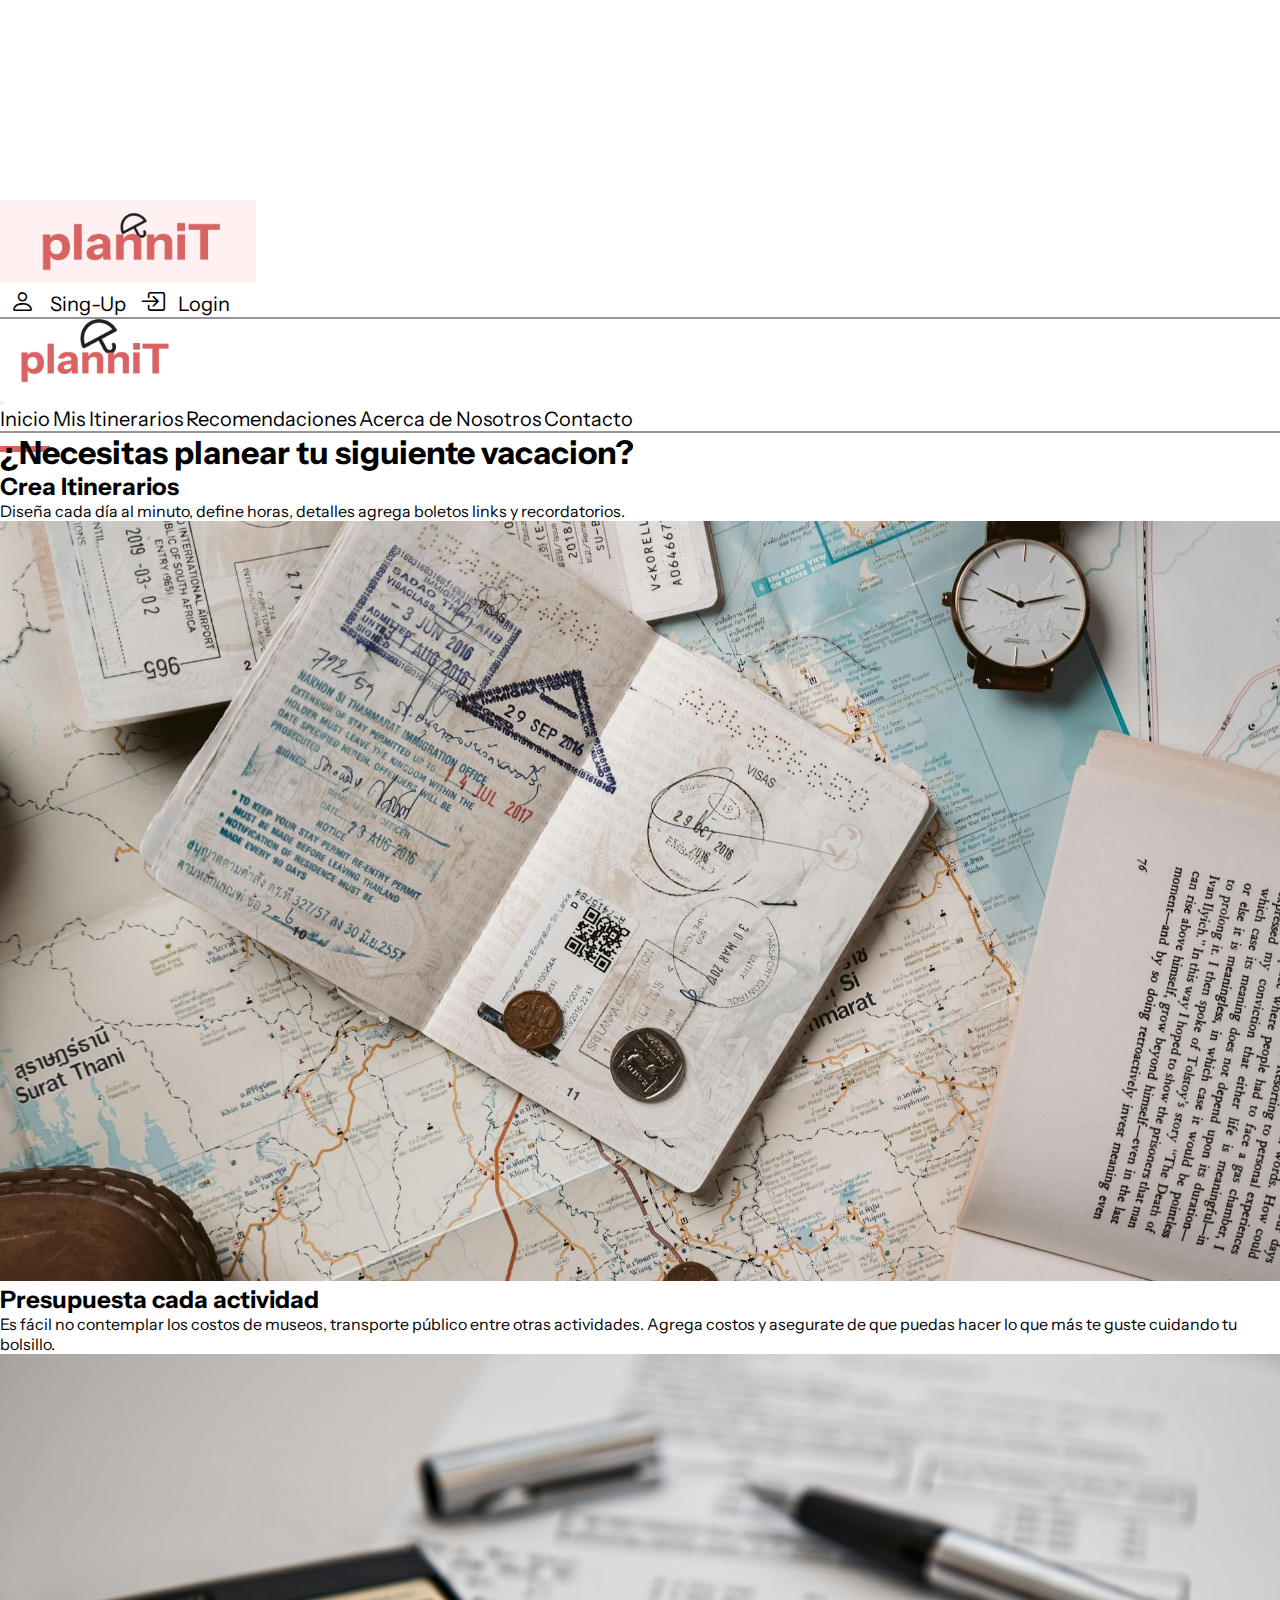
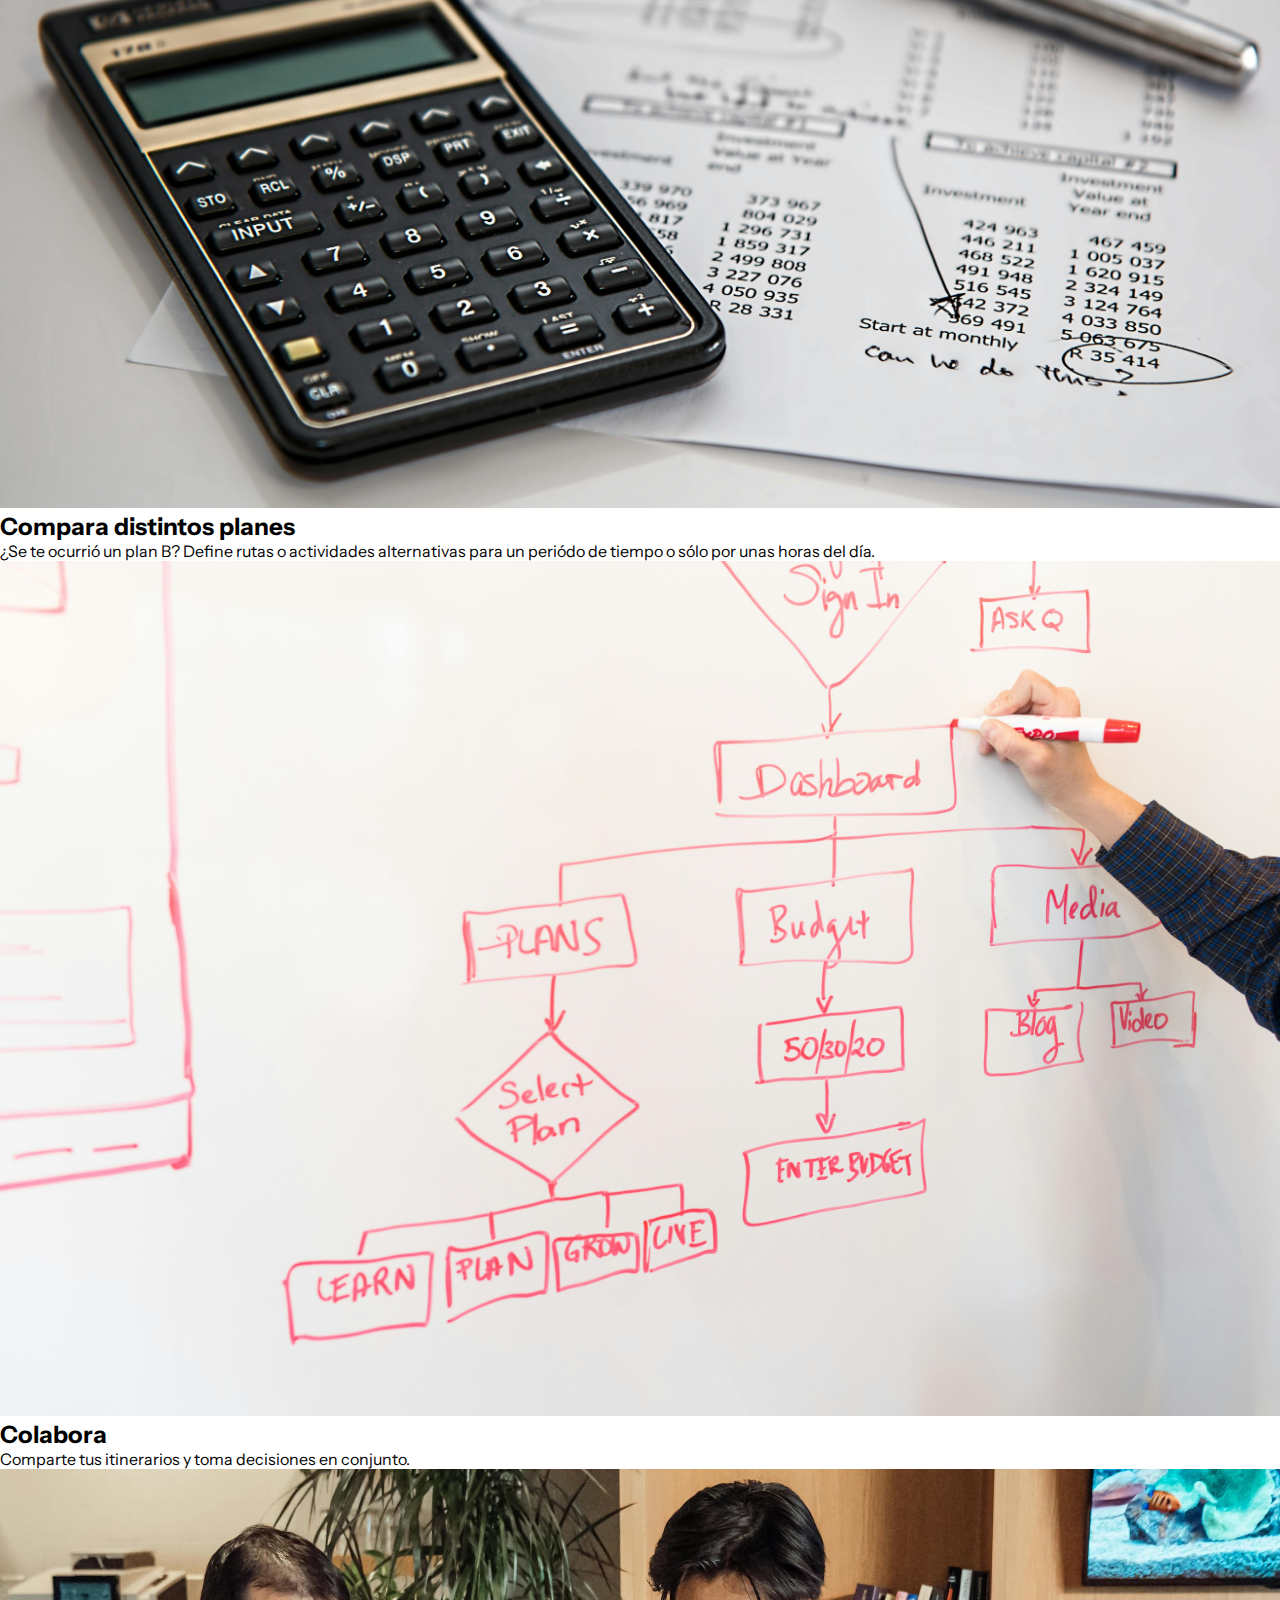
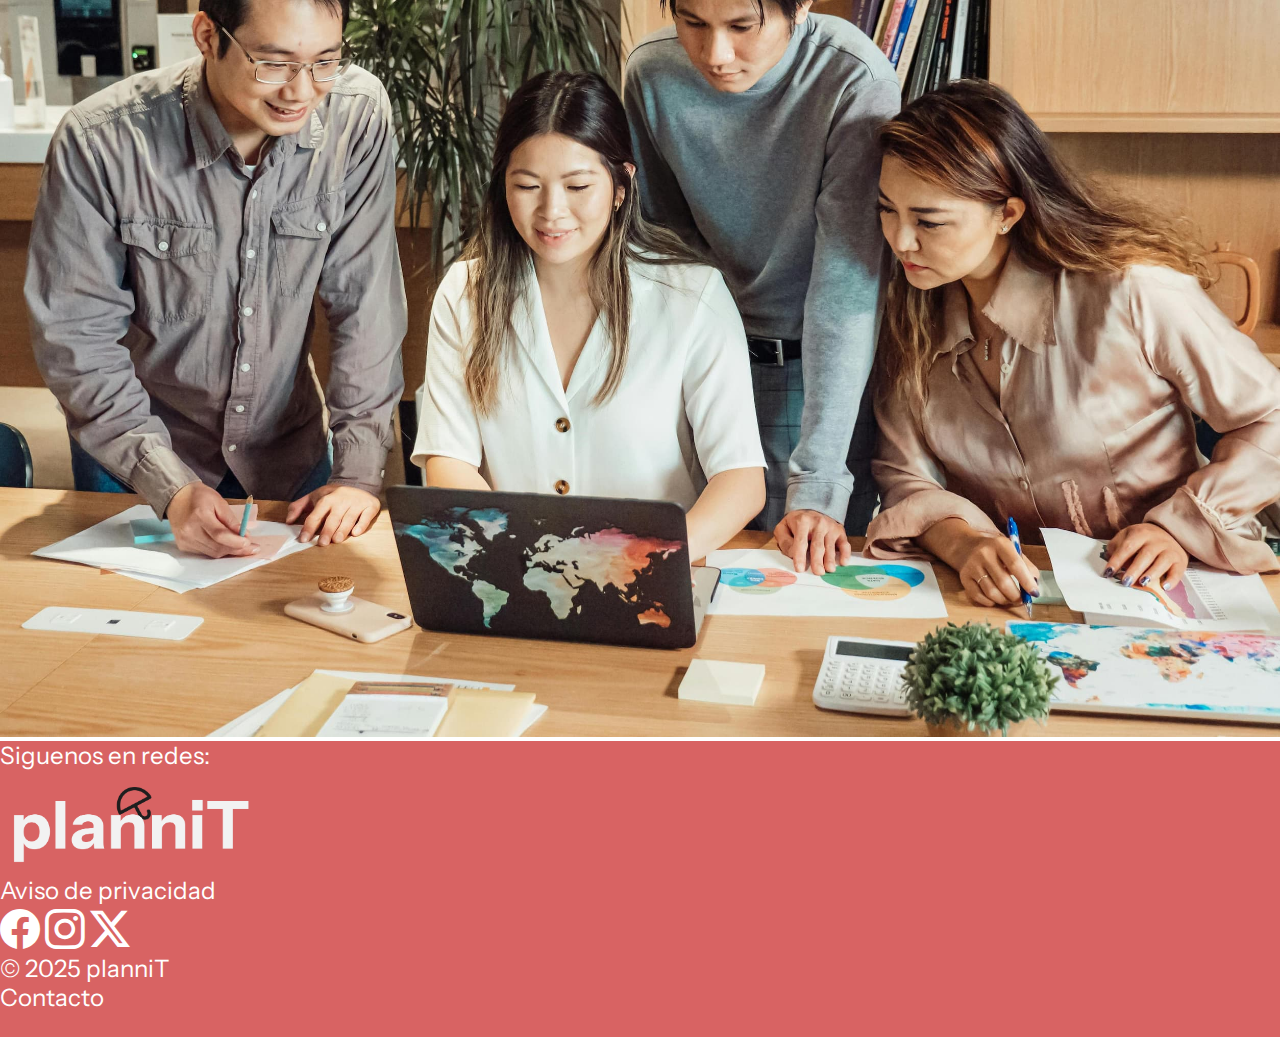
<file: index.html>
<!DOCTYPE html>
<html lang="es">

<head>
    <meta charset="UTF-8">
    <meta name="viewport" content="width=device-width, initial-scale=1.0">
    <!-- Bootstrap -->
    <link href="https://cdn.jsdelivr.net/npm/bootstrap@5.3.7/dist/css/bootstrap.min.css" rel="stylesheet"
        integrity="sha384-LN+7fdVzj6u52u30Kp6M/trliBMCMKTyK833zpbD+pXdCLuTusPj697FH4R/5mcr" crossorigin="anonymous">
    <!-- bootstrap Icons -->
    <link rel="stylesheet" href="https://cdn.jsdelivr.net/npm/bootstrap-icons@1.13.1/font/bootstrap-icons.min.css">
    <!-- Animate -->
    <link rel="stylesheet" href="https://cdnjs.cloudflare.com/ajax/libs/animate.css/4.1.1/animate.min.css"/>
    <!-- Styles -->
    <link rel="stylesheet" href=".\styles\styles.css">

    <title>PlanniT | Planeador de Actividades</title>

</head>

<body>
    <header>
        <nav class="fixed-top">
            <div class=" container navbar-expand-lg">
                <div class="navbar collapse navbar-collapse">
                    <a class="navbar-brand" href="#"><img class="logo" src=".\assets\logo.png" alt=""></a>

                    <div class="d-flex justify-content-end align-items-center">
                        <a class="bi bi-person nav-icon " href="#"> </a>
                        <a class="nav-account-text" href="#">Sing-Up </a>
                        <a class="bi bi-box-arrow-in-right nav-icon" href="#"></a>
                        <a class="nav-account-text" href="#">Login</a>
                    </div>

                </div>
            </div>

            </div>

            <div class="navbar nav-style navbar-expand-lg">

                <div class="navbar-toggler mobile-nav">
                    <a class="" href=".\index.html"><img class="logo-mobile" src=".\assets\logoWhite.png"
                            alt=""></a>
                </div>

                <button class="navbar-toggler" type="button" data-bs-toggle="collapse"
                    data-bs-target="#navbarPages" aria-controls="navbarPages" aria-expanded="false"
                    aria-label="Toggle navigation">
                    <span class="navbar-toggler-icon"></span>
                </button>


                <div class="container">
                    <div class="collapse navbar-collapse nav-fill" id="navbarPages">
                        <a class="nav-link nav-active-margin " aria-current="page" href="#">Inicio</a>
                        <a class="nav-link" href=".\pages\misItinerarios.html">Mis Itinerarios</a>
                        <a class="nav-link" href=".\pages\Recomendaciones.html">Recomendaciones</a>
                        <a class="nav-link" href=".\pages\acercaDeNosotros.html">Acerca de Nosotros</a>
                        <a class="nav-link" href=".\pages\Contacto.html">Contacto</a>
                    </div>
                </div>

            </div>

        </nav>


    </header>

    <main>
        <section class="container description-page">
            <div class="row">

                <h1 class="col-12 title-page">
                    ¿Necesitas planear tu siguiente vacacion?
                </h1>


                <div class="col-12 col-md-7 ">
                    <h2>
                        Crea Itinerarios
                    </h2>
                    <p>
                        Diseña cada día al minuto, define horas, detalles agrega boletos links y recordatorios.
                    </p>
                </div>

                <div class="col-12 col-md-5">
                    <img class="index-main-image" src=".\assets\planear.jpg" alt="">
                </div>

                <article class="col-12 col-md-7">
                    <h2>
                        Presupuesta cada actividad
                    </h2>
                    <p>
                        Es fácil no contemplar los costos de museos, transporte público entre otras actividades. Agrega
                        costos y asegurate de que puedas hacer lo que más te guste cuidando tu bolsillo.
                    </p>
                </article>

                <div class="col-12 col-md-5">
                    <img class="index-main-image" src=".\assets\presupuestar.jpg" alt="">
                </div>




                <article class="col-12 col-md-7">
                    <h2>
                        Compara distintos planes
                    </h2>
                    <p>
                        ¿Se te ocurrió un plan B? Define rutas o actividades alternativas para un periódo de tiempo o
                        sólo
                        por unas horas del día.
                    </p>
                </article>

                <div class="col-12 col-md-5">
                    <img class="index-main-image" src=".\assets\comparar.jpg" alt="">
                </div>

                <div class="col-12 col-md-7">
                    <h2>
                        Colabora
                    </h2>
                    <p>
                        Comparte tus itinerarios y toma decisiones en conjunto.
                    </p>
                </div>
                <div class="col-12 col-md-5">
                    <img class="index-main-image" src=".\assets\decisiones.jpg" alt="">
                </div>

            </div>

        </section>
        
    </main>

    <footer>
        <section class="container">
            <div class="row">
                <article class="col-4 d-flex justify-content-center align-items-end">
                    <p>Siguenos en redes:</p>
                </article>

                <div class="col-4 d-flex justify-content-center align-items-center">
                    <img src=".\assets\logoAlt.png" alt="" class="logo">

                </div>

                <article class="col-4 d-flex justify-content-center align-items-end">
                    <p>Aviso de privacidad</p>
                </article>

                <article class="col-4 d-flex justify-content-evenly align-items-center">
                        <a class="bi bi-facebook footer-social-links" href="https://www.facebook.com/" target="_blank"></a>
                        <a class="bi bi-instagram footer-social-links" href="https://www.instagram.com/" target="_blank"></a>
                        <a class="bi bi-twitter-x footer-social-links" href="https://x.com/" target="_blank"></a>
                </article>

                <article class="col-4 d-flex justify-content-center align-items-center">
                    <p>© 2025 planniT</p>
                </article>

                <article class="col-4 d-flex justify-content-center align-items-center">
                    <p><a href=".\pages\Contacto.html" class="nav-link-footer">Contacto</a></p>
                </article>

            </div>
        </section>

    </footer>

    <script src="https://cdn.jsdelivr.net/npm/bootstrap@5.3.7/dist/js/bootstrap.bundle.min.js"
        integrity="sha384-ndDqU0Gzau9qJ1lfW4pNLlhNTkCfHzAVBReH9diLvGRem5+R9g2FzA8ZGN954O5Q"
        crossorigin="anonymous"></script>
</body>

</html>
</file>
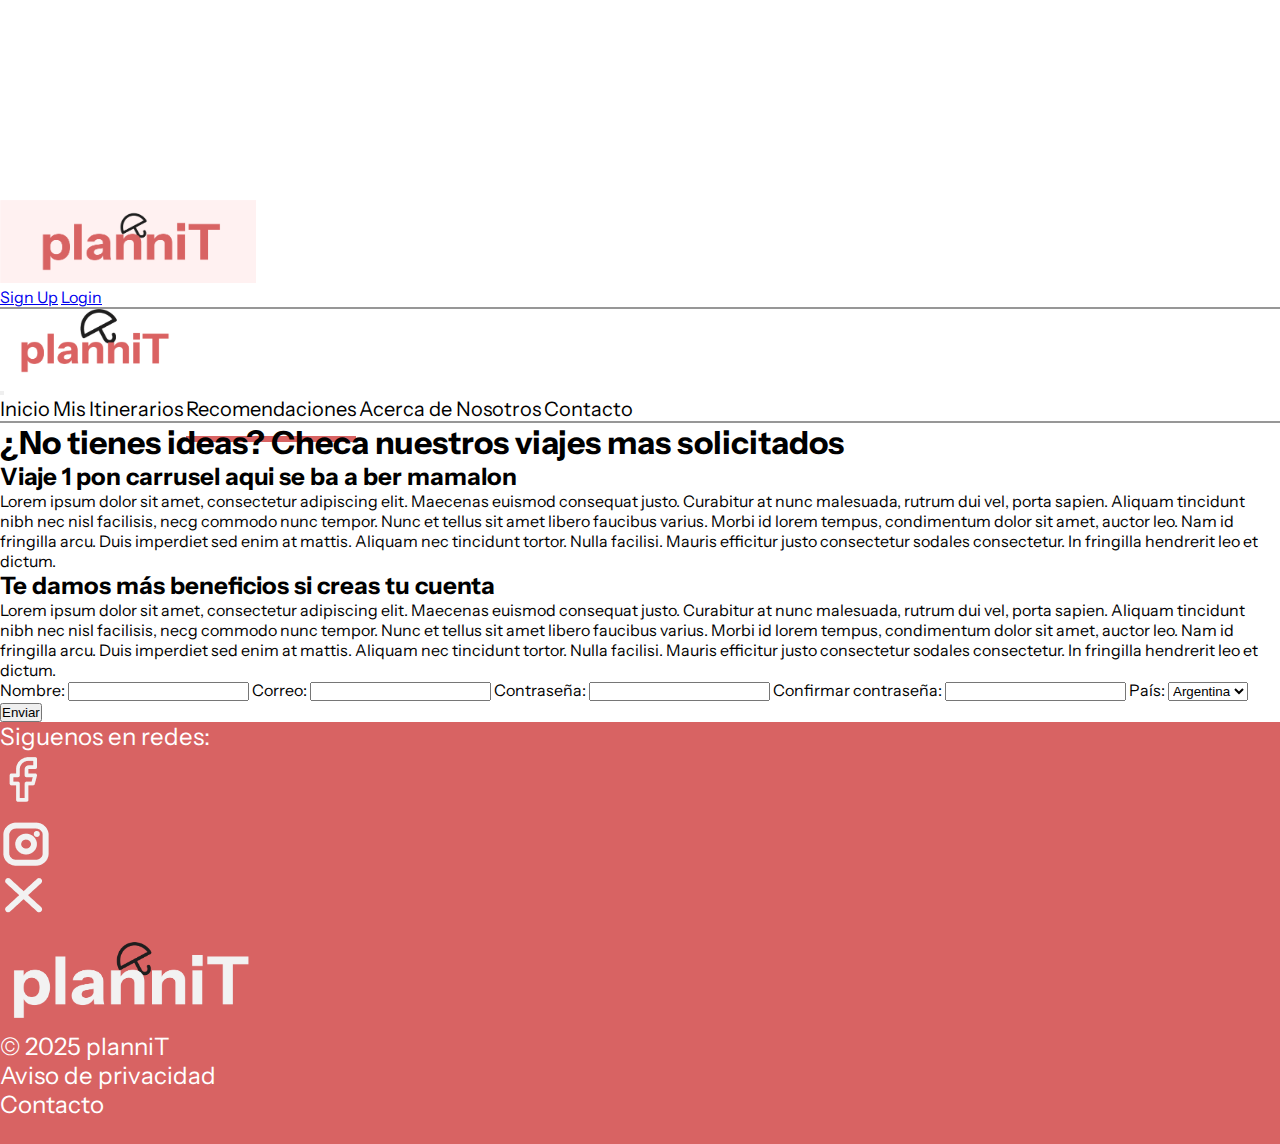
<file: pages/Recomendaciones.html>
<!DOCTYPE html>
<html lang="en">

<head>
    <meta charset="UTF-8">
    <meta name="viewport" content="width=device-width, initial-scale=1.0">
    <title>PlanniT | Recomendaciones</title>
    <link href="https://cdn.jsdelivr.net/npm/bootstrap@5.3.7/dist/css/bootstrap.min.css" rel="stylesheet"
        integrity="sha384-LN+7fdVzj6u52u30Kp6M/trliBMCMKTyK833zpbD+pXdCLuTusPj697FH4R/5mcr" crossorigin="anonymous">
    <link rel="stylesheet" href="..\styles\styles.css">

</head>

<body>
    <header>
        <nav >
            <div class="navbar navbar-expand-lg container">
                <div class="collapse navbar-collapse">
                    <div class="navbar-header justify-content-center">
                        <a class="navbar-brand" href="..\index.html"><img class="logo" src="..\assets\logo.png" alt=""></a>
                    </div>

                    <div class="navbar-right"> 
                        <a href="#"><span class="glyphicon glyphicon-user"></span> Sign Up</a>
                        <a href="#"><span class="glyphicon glyphicon-log-in"></span> Login</a>
                    </div>
                </div>

            </div>

            <div class="navbar navbar-expand-lg nav-style container">
                <div class="navbar-toggler ">
                    <a class="navbar-brand " href="..\index.html"> 
                        <img class="logo-mobile" src="..\assets\logoWhite.png" alt="">
                    </a>
                </div>

                <button class="navbar-toggler" type="button" data-bs-toggle="collapse"
                        data-bs-target="#navbarPages" aria-controls="navbarPages" aria-expanded="false"
                        aria-label="Toggle navigation">
                        <span class="navbar-toggler-icon"></span>
                </button>

                <div class="collapse navbar-collapse nav-fill" id="navbarPages">

                    <a class="nav-link" aria-current="page" href="..\index.html">Inicio</a>
                    <a class="nav-link" href="..\pages\misItinerarios.html">Mis Itinerarios</a>
                    <a class="nav-link nav-active-margin" href="#">Recomendaciones</a>
                    <a class="nav-link" href="..\pages\acercaDeNosotros.html">Acerca de Nosotros</a>
                    <a class="nav-link" href="..\pages\Contacto.html">Contacto</a>
                </div>
            </div>
        </nav>
    </header>

    <main>
        <section class="container">
            <div class="row">
                <h1 class="col-12">
                    <p class="title-page">¿No tienes ideas? Checa nuestros viajes mas solicitados</p>
                </h1>             
            </div>

            <article>
                
                <h2>Viaje 1 pon carrusel aqui se ba a ber mamalon</h2>
                <p>
                    Lorem ipsum dolor sit amet, consectetur adipiscing elit. Maecenas euismod consequat justo. Curabitur at
                    nunc malesuada, rutrum dui vel, porta sapien. Aliquam tincidunt nibh nec nisl facilisis, necg commodo
                    nunc tempor. Nunc et tellus sit amet libero faucibus varius. Morbi id lorem tempus, condimentum dolor
                    sit amet, auctor leo. Nam id fringilla arcu. Duis imperdiet sed enim at mattis. Aliquam nec tincidunt
                    tortor. Nulla facilisi. Mauris efficitur justo consectetur sodales consectetur. In fringilla hendrerit
                    leo et dictum.
                </p>

            </article>

            <article>
                
                <h2>Te damos más beneficios si creas tu cuenta</h2>
                <p>
                    Lorem ipsum dolor sit amet, consectetur adipiscing elit. Maecenas euismod consequat justo. Curabitur at
                    nunc malesuada, rutrum dui vel, porta sapien. Aliquam tincidunt nibh nec nisl facilisis, necg commodo
                    nunc tempor. Nunc et tellus sit amet libero faucibus varius. Morbi id lorem tempus, condimentum dolor
                    sit amet, auctor leo. Nam id fringilla arcu. Duis imperdiet sed enim at mattis. Aliquam nec tincidunt
                    tortor. Nulla facilisi. Mauris efficitur justo consectetur sodales consectetur. In fringilla hendrerit
                    leo et dictum.
                </p>

            </article>

            <div>

                <form action="">
                    <label class="field-submit-bold" for="nombre">Nombre:</label>
                    <input type="text" name="nombre" id="">

                    <label class="field-submit-bold" for="correo">Correo:</label>
                    <input type="text" name="correo" id="">

                    <label class="field-submit-bold" for="contraseña">Contraseña:</label>
                    <input type="password" name="contraseña">

                    <label class="field-submit-bold" for="confContraseña">Confirmar contraseña:</label>
                    <input type="password" name="confContraseña">

                    <label class="field-submit-bold" for="pais">País:</label>
                    <select name="pais" id="">
                        <option value="Argentina">Argentina</option>
                        <option value="Brasil">Brasil</option>
                        <option value="Colombia">Colombia</option>
                        <option value="Chile">Chile</option>
                        <option value="Ecuador">Ecuador</option>
                        <option value="México">México</option>
                    </select>

                    <input class="enviar-boton" type="submit" value="Enviar">

                </form>

            </div>

        </section>

    </main>

    <footer>
        <section class="container">
            <div class="row">
                <article class="col-4">
                    <p>Siguenos en redes:</p>
                    <nav>
                        <ul>
                            <li class="nav-li"><a href="https://www.facebook.com/" target="_blank"><img
                                        src="..\assets\fb.png" alt=""></a></li>
                            <li class="nav-li"><a href="https://www.instagram.com/" target="_blank"><img
                                        src="..\assets\ig.png" alt=""></a></li>
                            <li class="nav-li"><a href="https://x.com/" target="_blank"><img src="..\assets\x.png"
                                        alt=""></a>
                            </li>
                        </ul>
                    </nav>
                </article>

                <div class="col-4">
                    <img src="..\assets\logoAlt.png" alt="" class="logo">
                    <p>© 2025 planniT</p>
                </div>

                <article class="col-4">
                    <p>Aviso de privacidad</p>
                    <p><a href="..\pages\Contacto.html" class="nav-link-footer">Contacto</a></p>
                </article>
            </div>
        </section>

    </footer>

    <script src="https://cdn.jsdelivr.net/npm/bootstrap@5.3.7/dist/js/bootstrap.bundle.min.js"
        integrity="sha384-ndDqU0Gzau9qJ1lfW4pNLlhNTkCfHzAVBReH9diLvGRem5+R9g2FzA8ZGN954O5Q"
        crossorigin="anonymous"></script>

</body>

</html>
</file>
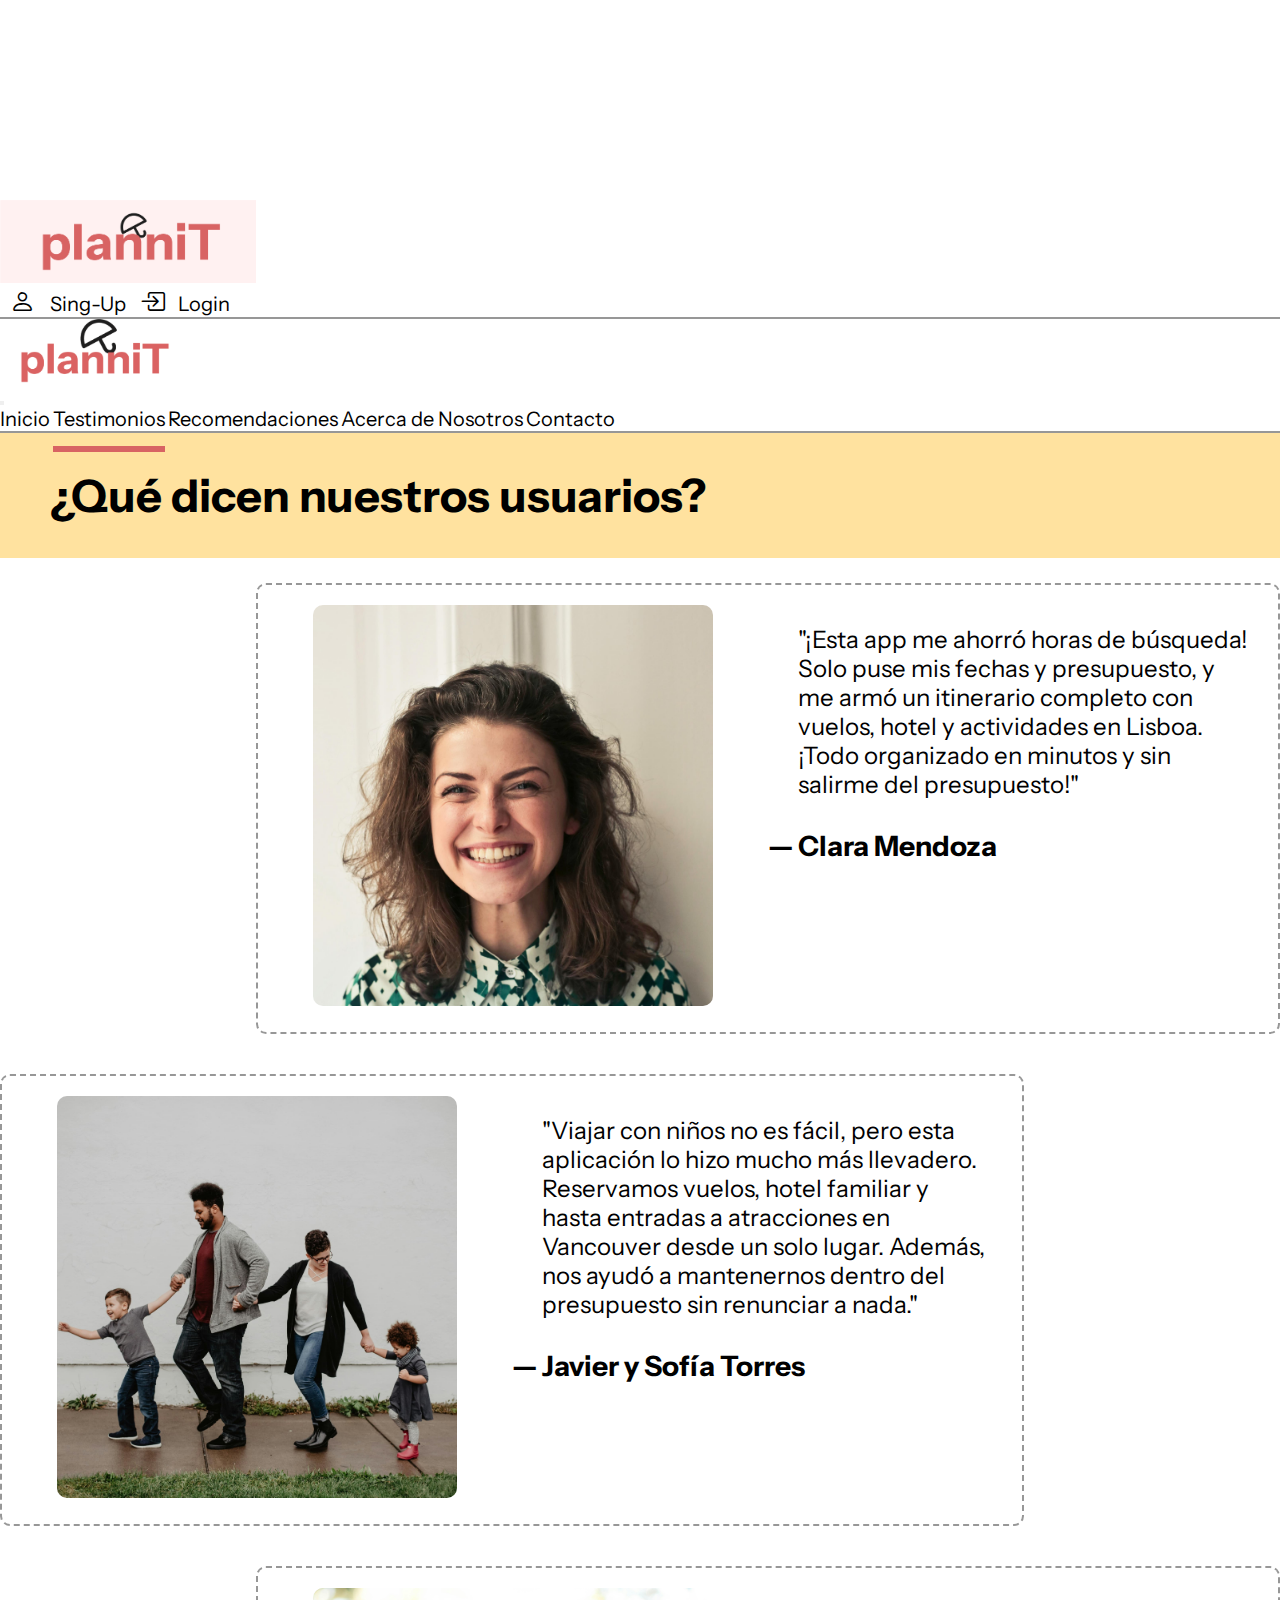
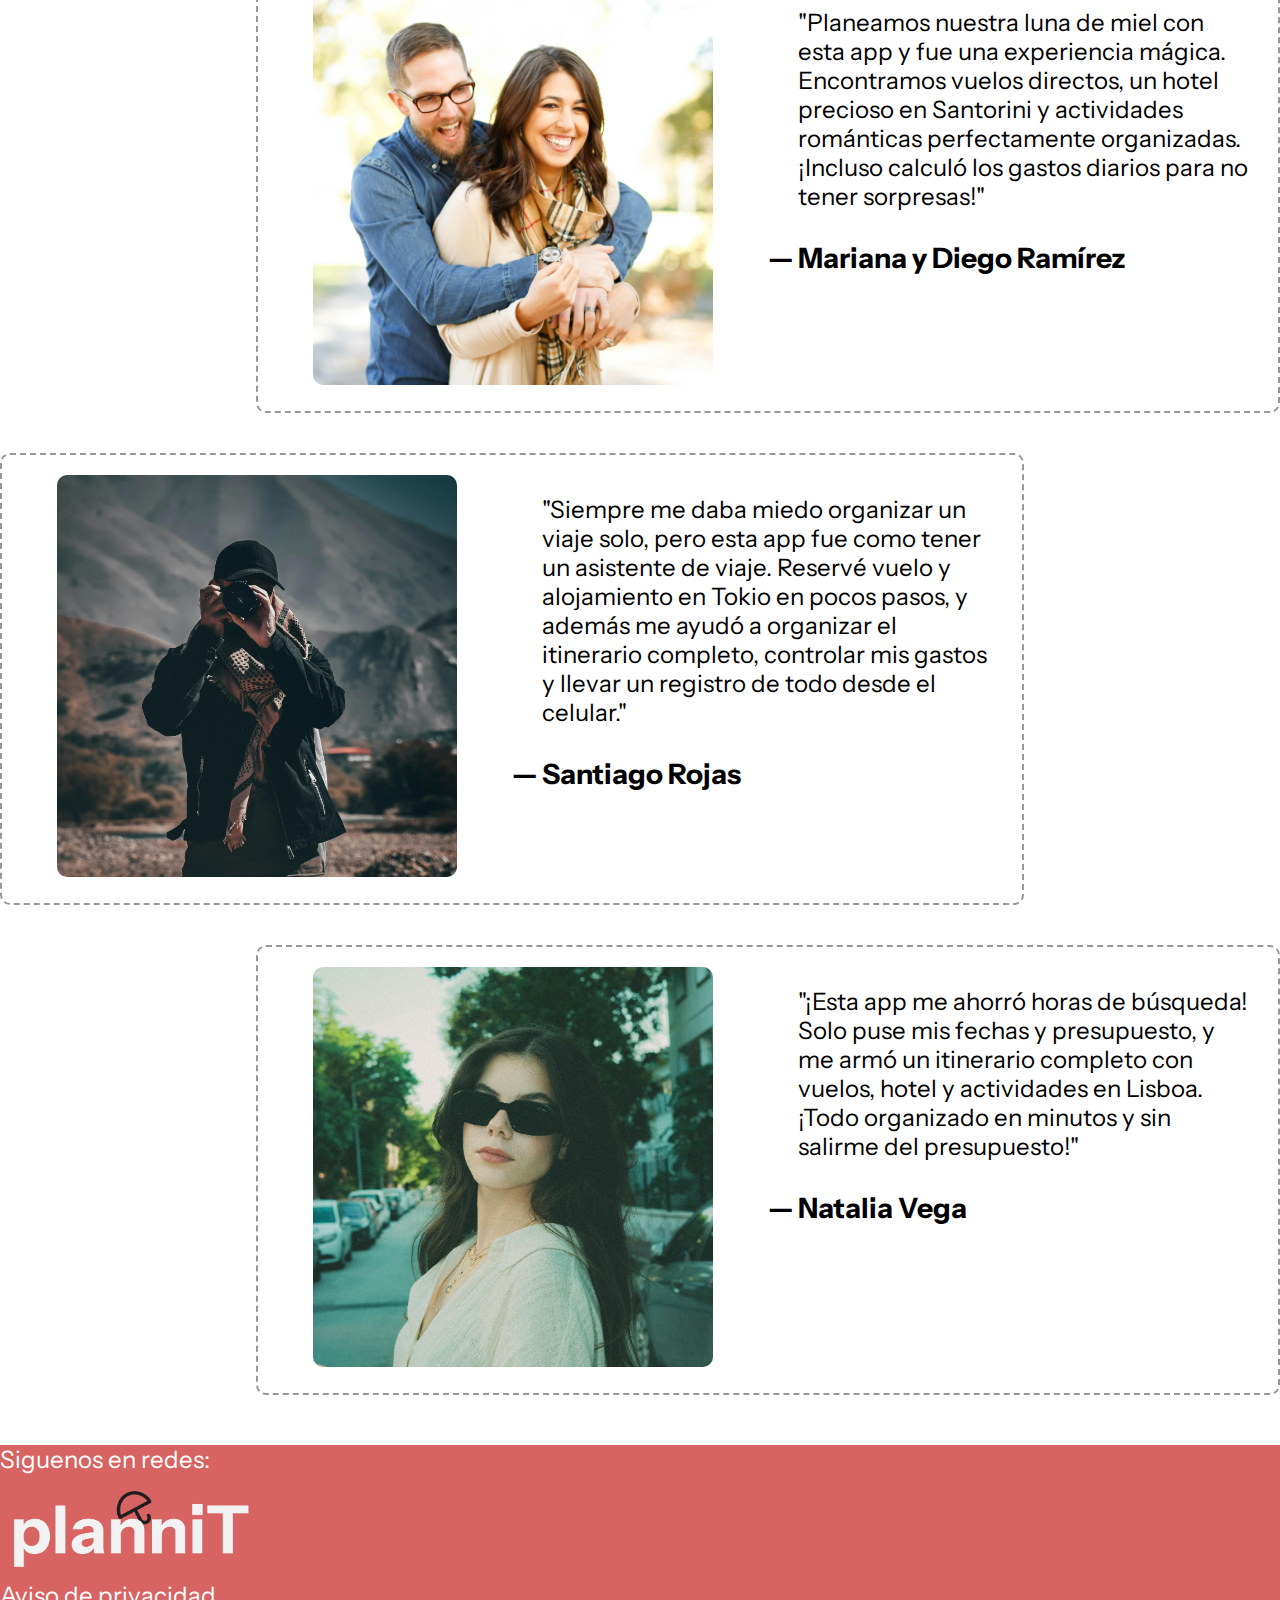
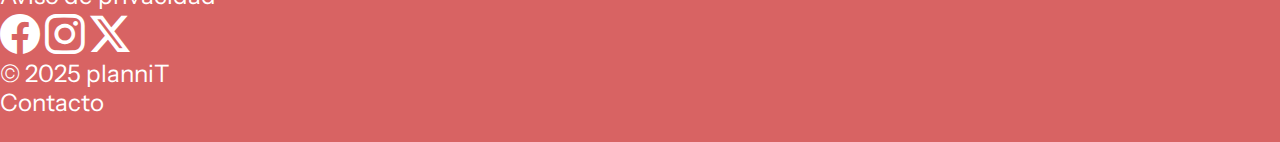
<file: pages/Testimonios.html>
<!DOCTYPE html>
<html lang="en">

<head>
    <meta charset="UTF-8">
    <meta name="viewport" content="width=device-width, initial-scale=1.0">
    <meta name="description" content="Que dicen nuestros usuarios? Lee las opiniones sobre el funcionamiento de nuestra app">
    <meta name="keywords" content="viajes, app, aplicacion, testimonios, opiniones, reviews, plannit">
    <!-- Bootstrap -->
    <link href="https://cdn.jsdelivr.net/npm/bootstrap@5.3.7/dist/css/bootstrap.min.css" rel="stylesheet"
        integrity="sha384-LN+7fdVzj6u52u30Kp6M/trliBMCMKTyK833zpbD+pXdCLuTusPj697FH4R/5mcr" crossorigin="anonymous">
    <!-- bootstrap Icons -->
    <link rel="stylesheet" href="https://cdn.jsdelivr.net/npm/bootstrap-icons@1.13.1/font/bootstrap-icons.min.css">
    <!-- Styles -->
    <link rel="stylesheet" href="..\styles\styles.css">

    <title>PlanniT | Testimonios</title>
</head>

<body>
    <header>
        <nav class="fixed-top nav-bg">
            <div class=" container navbar-expand-lg">
                <div class="navbar collapse navbar-collapse">
                    <a class="navbar-brand" href="..\index.html"><img class="logo" src="..\assets\logo.png" alt="Logo de la aplicacion"></a>

                    <div class="d-flex justify-content-end align-items-center">
                        <a class="bi bi-person nav-icon" href="#"> </a>
                        <a class="nav-account-text" href="#">Sing-Up </a>
                        <a class="bi bi-box-arrow-in-right nav-icon" href="#"></a>
                        <a class="nav-account-text" href="#">Login</a>
                    </div>

                </div>
            </div>

            </div>

            <div class="navbar nav-style navbar-expand-lg">

                <div class="navbar-toggler mobile-nav">
                    <a class="" href="..\index.html"><img class="logo-mobile" src="..\assets\logoWhite.png" alt="Logo alternativo de la aplicacion"></a>
                </div>

                <button class="navbar-toggler" type="button" data-bs-toggle="collapse" data-bs-target="#navbarPages"
                    aria-controls="navbarPages" aria-expanded="false" aria-label="Toggle navigation">
                    <span class="navbar-toggler-icon"></span>
                </button>


                <div class="container">
                    <div class="collapse navbar-collapse nav-fill" id="navbarPages">
                        <a class="nav-link" aria-current="page" href="..\index.html">Inicio</a>
                        <a class="nav-link nav-active-margin" href="#">Testimonios</a>
                        <a class="nav-link" href="..\pages\Recomendaciones.html">Recomendaciones</a>
                        <a class="nav-link" href="..\pages\acercaDeNosotros.html">Acerca de Nosotros</a>
                        <a class="nav-link" href="..\pages\Contacto.html">Contacto</a>
                    </div>
                </div>

            </div>

        </nav>

    </header>

    <main>
        <section class="container page-general">

                <h1 class="">
                    ¿Qué dicen nuestros usuarios?
                </h1>

                <div class="lista-testimonios">

                    <article class=" testimonios">
                        <div class="">
                            <img class="" src="../assets/ClaraMen.jpg" alt="Una mujer sonriente">
                        </div>

                        <div class="">
                            <p>
                                "¡Esta app me ahorró horas de búsqueda! Solo puse mis fechas y presupuesto, y me armó un
                                itinerario completo con vuelos, hotel y actividades en Lisboa. ¡Todo organizado en minutos y
                                sin salirme del presupuesto!"
                            </p>
                            <h3>
                                — Clara Mendoza
                            </h3>
                        </div>
                    </article>


                    <article class="">
                        <div class="">
                            <img class="" src="../assets/JavSof.jpg" alt="Foto de perfil, una familia de cuatro integrantes">
                        </div>
                        <div class="">
                            <p>
                                "Viajar con niños no es fácil, pero esta aplicación lo hizo mucho más llevadero. Reservamos
                                vuelos, hotel familiar y hasta entradas a atracciones en Vancouver desde un solo lugar.
                                Además, nos ayudó a mantenernos dentro del presupuesto sin renunciar a nada."
                            </p>
                            <h3>
                                — Javier y Sofía Torres
                            </h3>
                        </div>                   

                    </article>             
   

                    <article class="">
                        <div class="">
                            <img class="" src="../assets/MarDie.jpg" alt="Foto de perfil, una pareja de novios Mariana y Diego">
                        </div>

                        <div class="">
                            <p>
                                "Planeamos nuestra luna de miel con esta app y fue una experiencia mágica. Encontramos
                                vuelos directos, un hotel precioso en Santorini y actividades románticas perfectamente
                                organizadas. ¡Incluso calculó los gastos diarios para no tener sorpresas!"
                            </p>
                            <h3>
                                — Mariana y Diego Ramírez
                            </h3>
                        </div>
                    </article>


                    <article class="">
                        <div class="">
                            <img class="" src="../assets/Santi.jpg" alt="Foto de perfil de Santiago">
                        </div>

                        <div class="">
                            <p>
                                "Siempre me daba miedo organizar un viaje solo, pero esta app fue como tener un asistente de
                                viaje. Reservé vuelo y alojamiento en Tokio en pocos pasos, y además me ayudó a organizar el
                                itinerario completo, controlar mis gastos y llevar un registro de todo desde el celular."
                            </p>
                            <h3>
                                — Santiago Rojas
                            </h3>
                        </div>
                    </article>


                    <article class="">
                        <div class="">
                            <img class="" src="../assets/Nat.jpg" alt="Foto de perfil, una mujer llamada Natalia">
                        </div>

                        <div class="">
                            <p>
                                "¡Esta app me ahorró horas de búsqueda! Solo puse mis fechas y presupuesto, y me armó un
                                itinerario completo con vuelos, hotel y actividades en Lisboa. ¡Todo organizado en minutos y
                                sin salirme del presupuesto!"
                            </p>
                            <h3>
                                — Natalia Vega
                            </h3>
                        </div>
                    </article>


                </div>


       


        </section>
    </main>

    <footer>
        <section class="container">
            <div class="row">
                <article class="col-12 col-md-4 order-md-first order-first d-flex justify-content-center align-items-end">
                    <p class="">Siguenos en redes:</p>
                    
                </article>

                <div class="col-12 col-md-4 order-md-1 order-2 d-flex justify-content-center align-items-center">
                    <img src="..\assets\logoAlt.png" alt="logo de la aplicacion" class="logo">

                </div>

                <article class=" col-12 col-md-4 order-md-2 order-4  d-flex justify-content-center align-items-end">
                    <p>Aviso de privacidad</p>
                </article>

                <article class=" col-12 col-md-4 order-md-3 order-1 d-flex justify-content-evenly align-items-center">
                    <a class="bi bi-facebook footer-social-links" href="https://www.facebook.com/" target="_blank"></a>
                    <a class="bi bi-instagram footer-social-links" href="https://www.instagram.com/"
                        target="_blank"></a>
                    <a class="bi bi-twitter-x footer-social-links" href="https://x.com/" target="_blank"></a>
                </article>

                <article class="col-12 col-md-4 order-md-4 order-3 d-flex justify-content-center align-items-center">
                    <p>© 2025 planniT</p>
                </article>

                <article class="col-12 col-md-4 order-md-last order-5 d-flex justify-content-center align-items-center">
                    <p><a href=".\Contacto.html" class="nav-link-footer">Contacto</a></p>
                </article>

            </div>
        </section>

    </footer>

    <script src="https://cdn.jsdelivr.net/npm/bootstrap@5.3.7/dist/js/bootstrap.bundle.min.js"
        integrity="sha384-ndDqU0Gzau9qJ1lfW4pNLlhNTkCfHzAVBReH9diLvGRem5+R9g2FzA8ZGN954O5Q"
        crossorigin="anonymous"></script>

</body>

</html>
</file>
